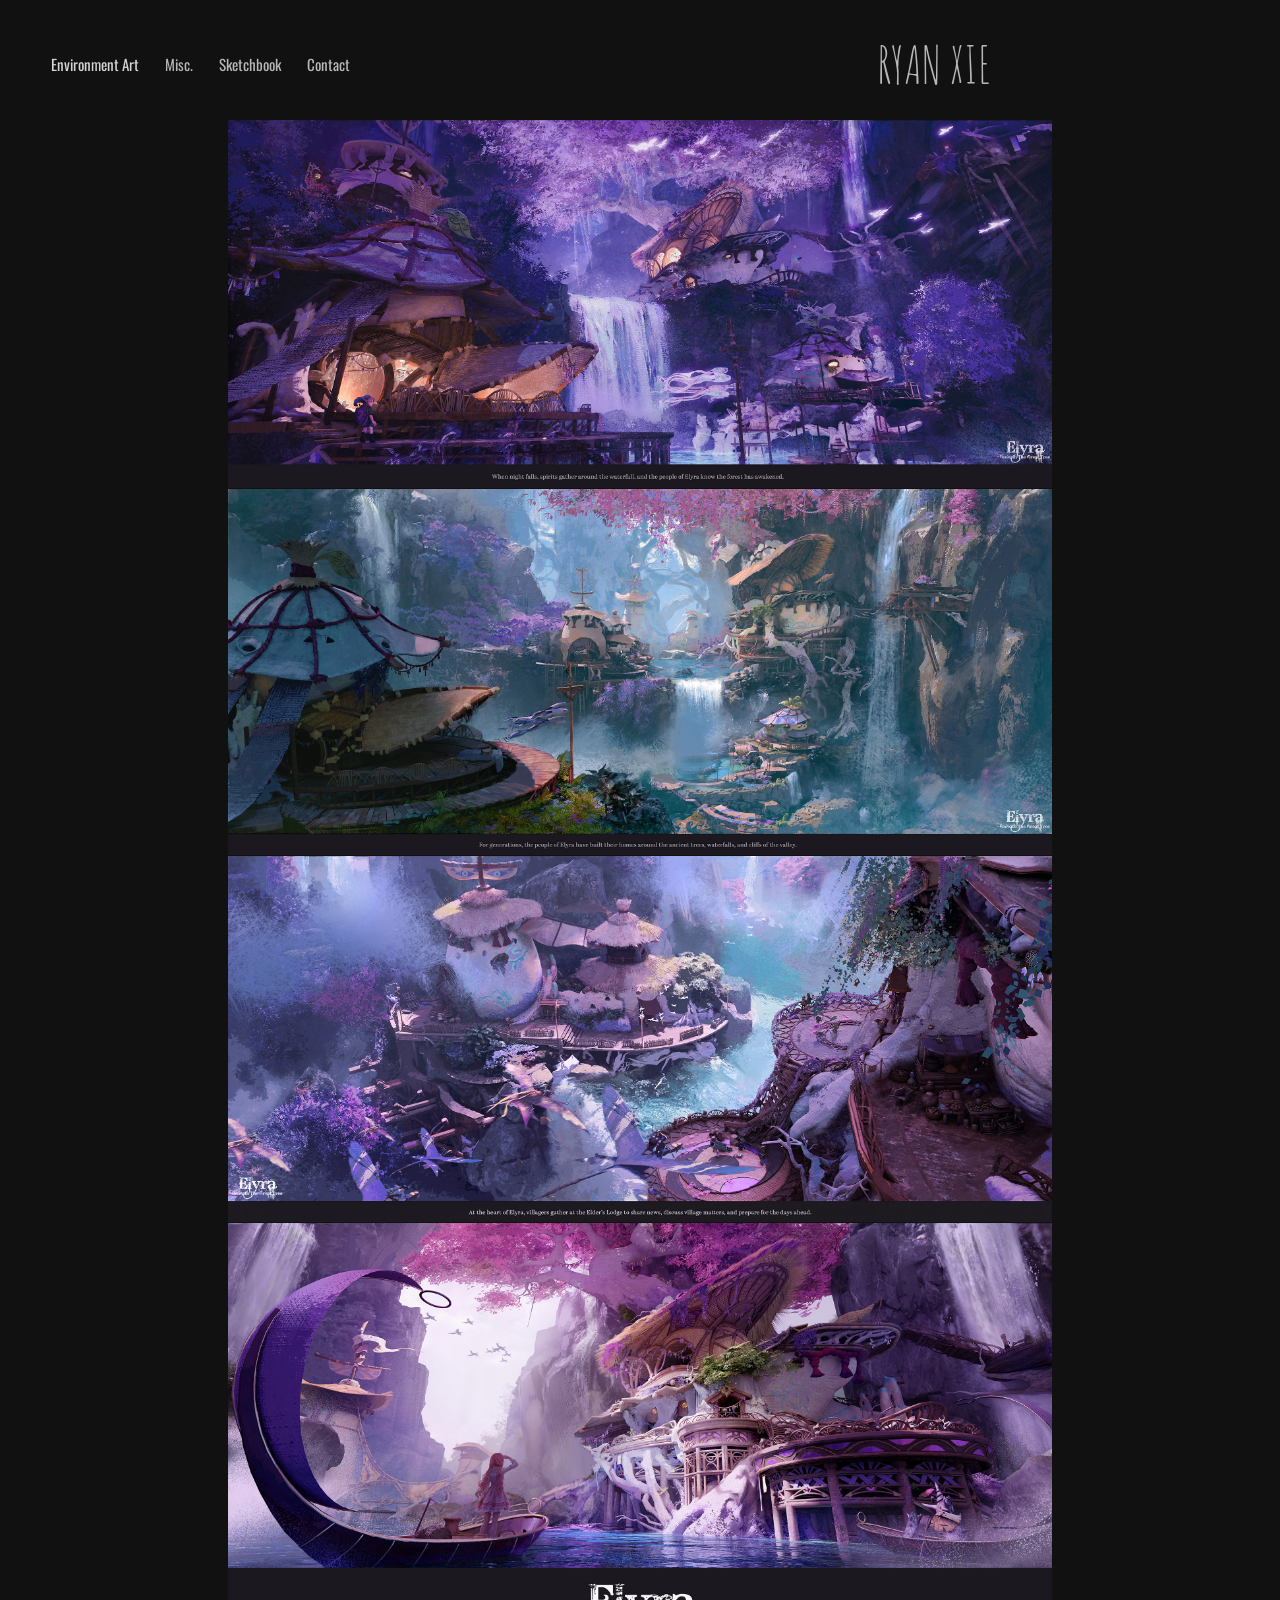
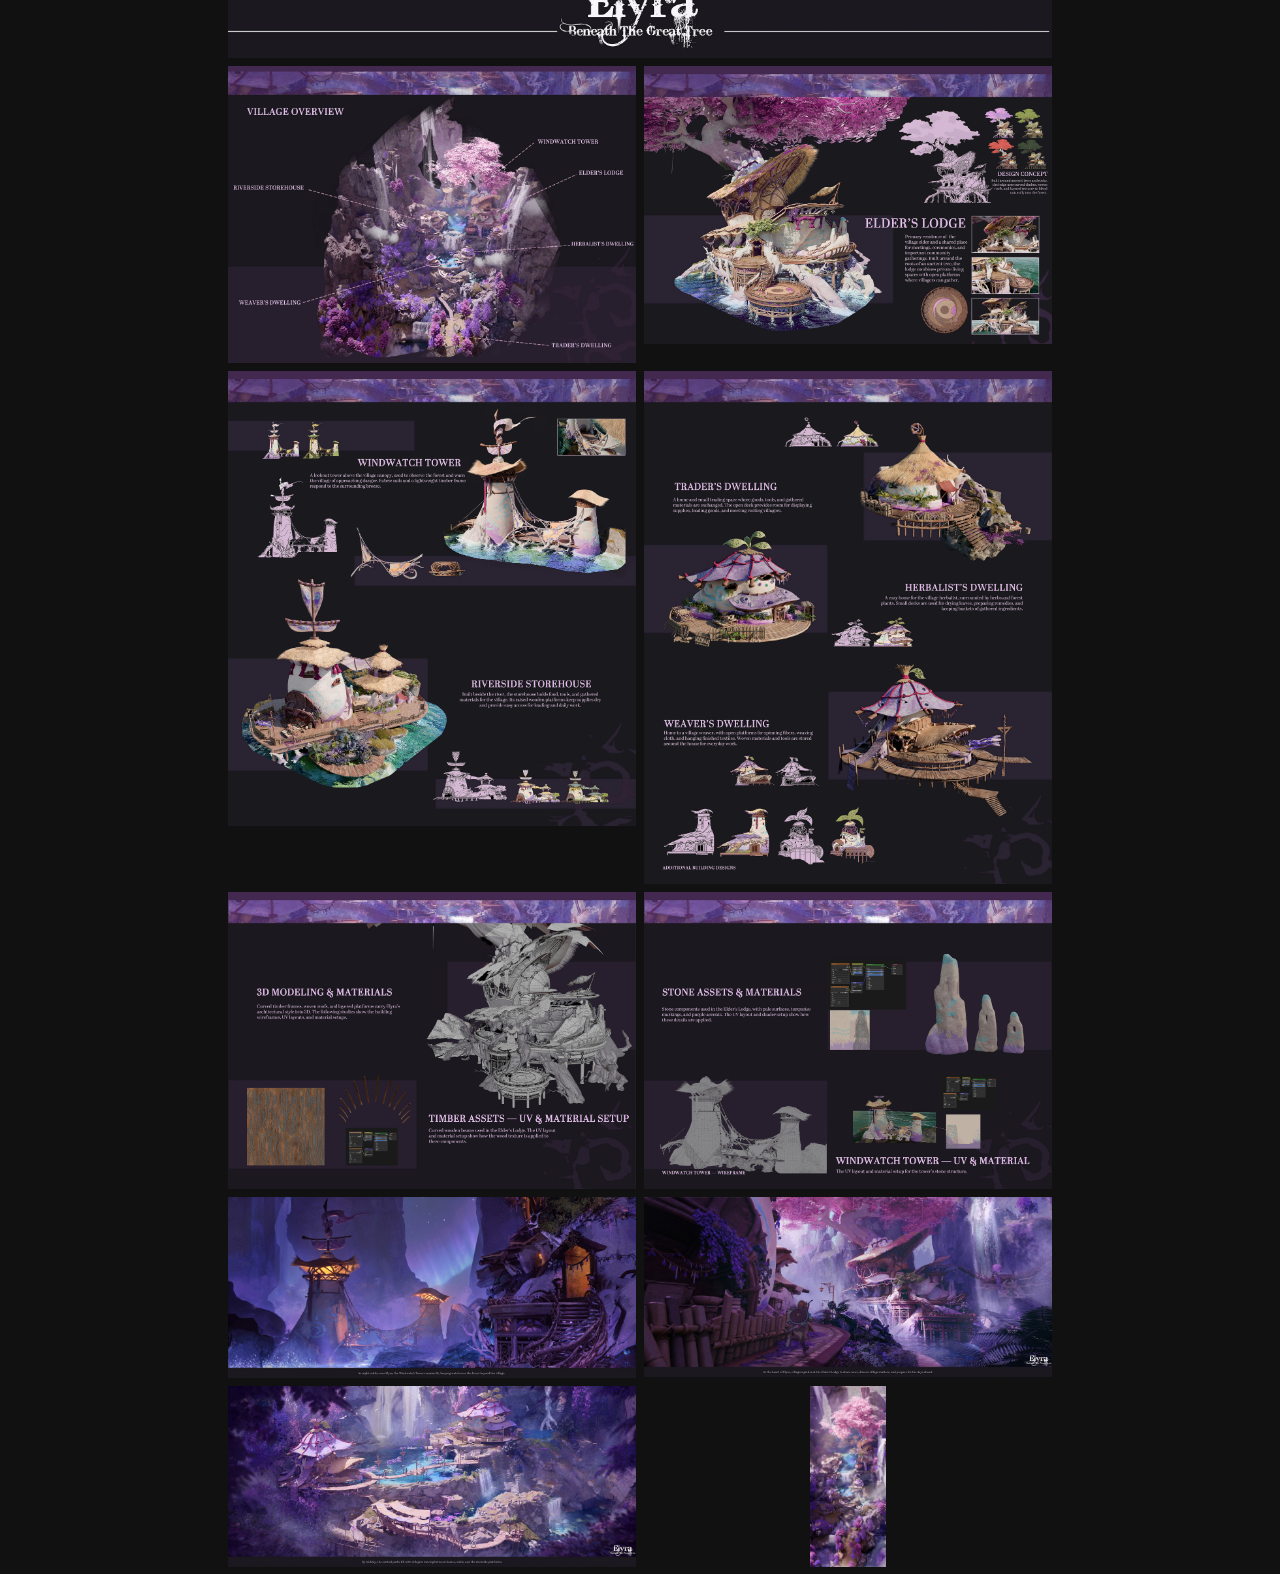
<file: index.html>
<!doctype html>
<html lang="en">
<head>
  <meta charset="utf-8">
  <meta name="viewport" content="width=device-width, initial-scale=1">
  <title>Ryan (Zhuoyan) Xie</title>
  <meta name="description" content="Ryan Xie portfolio: story art, personal projects, graphic design, sketchbook, plein air, collage, 3D and character design.">
  <link rel="canonical" href="https://ryanxieart.com/">
  <link rel="preconnect" href="https://fonts.googleapis.com">
  <link rel="preconnect" href="https://fonts.gstatic.com" crossorigin>
  <link href="https://fonts.googleapis.com/css2?family=Amatic+SC:wght@400&family=Oswald:wght@400;700&display=swap" rel="stylesheet">
  <link rel="stylesheet" href="styles.css?v=18">
  <link rel="stylesheet" href="portfolio-light.css?v=34">
</head>
<body>
  <header class="site-header">
    <nav class="nav" aria-label="Primary navigation">
      <a href="#story-art">Environment Art</a>
      <a href="#graphic-design">Misc.</a>
      <a href="#sketch-book">Sketchbook</a>
      <a href="#contact">Contact</a>
    </nav>

    <a class="logo" href="#story-art">RYAN XIE</a>

    <button class="menu-button" type="button" aria-label="Open navigation" aria-expanded="false">
      <span></span>
      <span></span>
      <span></span>
    </button>
  </header>

  <div class="mobile-panel" aria-hidden="true" inert>
    <nav class="mobile-nav" aria-label="Mobile navigation">
      <a href="#story-art">Environment Art</a>
      <a href="#graphic-design">Misc.</a>
      <a href="#sketch-book">Sketchbook</a>
      <a href="#contact">Contact</a>
    </nav>
  </div>

  <main class="site-content" id="all">
    <section class="project-grid project-grid--featured" aria-label="Portfolio projects"></section>
    <template id="home-gallery">
      <section class="gallery-group" data-gallery="story-art" aria-labelledby="gallery-group-4">
        <h2 id="gallery-group-4">Environment Art</h2>
        <div class="project-grid">
          <a class="project-card" href="assets/home-gallery/4/2.jpg"><img src="assets/home-gallery/4/2.jpg" alt="Environment Art · 2" loading="lazy" width="2500" height="1117"></a>
          <a class="project-card" href="assets/home-gallery/4/3.jpg"><img src="assets/home-gallery/4/3.jpg" alt="Environment Art · 3" loading="lazy" width="2500" height="1110"></a>
          <a class="project-card" href="assets/home-gallery/4/11.jpg"><img src="assets/home-gallery/4/11.jpg" alt="Environment Art · 11" loading="lazy" width="2500" height="1109"></a>
          <a class="project-card" href="assets/home-gallery/4/1.jpg"><img src="assets/home-gallery/4/1.jpg" alt="Environment Art · 1" loading="lazy" width="2500" height="1318"></a>
          <a class="project-card" href="assets/home-gallery/4/4.jpg"><img src="assets/home-gallery/4/4.jpg" alt="Environment Art · 4" loading="lazy" width="2500" height="1820"></a>
          <a class="project-card" href="assets/home-gallery/4/5.jpg"><img src="assets/home-gallery/4/5.jpg" alt="Environment Art · 5" loading="lazy" width="2500" height="1707"></a>
          <a class="project-card" href="assets/home-gallery/4/6.jpg"><img src="assets/home-gallery/4/6.jpg" alt="Environment Art · 6" loading="lazy" width="2500" height="2787"></a>
          <a class="project-card" href="assets/home-gallery/4/7.jpg"><img src="assets/home-gallery/4/7.jpg" alt="Environment Art · 7" loading="lazy" width="2500" height="3144"></a>
          <a class="project-card" href="assets/home-gallery/4/8.jpg"><img src="assets/home-gallery/4/8.jpg" alt="Environment Art · 8" loading="lazy" width="2500" height="1817"></a>
          <a class="project-card" href="assets/home-gallery/4/9.jpg"><img src="assets/home-gallery/4/9.jpg" alt="Environment Art · 9" loading="lazy" width="2500" height="1817"></a>
          <a class="project-card" href="assets/home-gallery/4/10.jpg"><img src="assets/home-gallery/4/10.jpg" alt="Environment Art · 10" loading="lazy" width="2500" height="1109"></a>
          <a class="project-card" href="assets/home-gallery/4/12.jpg"><img src="assets/home-gallery/4/12.jpg" alt="Environment Art · 12" loading="lazy" width="2500" height="1108"></a>
          <a class="project-card" href="assets/home-gallery/4/13.jpg"><img src="assets/home-gallery/4/13.jpg" alt="Environment Art · 13" loading="lazy" width="2500" height="1108"></a>
          <a class="project-card" href="assets/home-gallery/4/ll.webp"><img src="assets/home-gallery/4/ll.webp" alt="Environment Art · ll" loading="lazy" width="2500" height="5977"></a>
        </div>
      </section>
      <section class="gallery-group" data-gallery="graphic-design" aria-labelledby="gallery-group-2">
        <h2 id="gallery-group-2">Misc.</h2>
        <div class="project-grid">
          <a class="project-card" href="assets/home-gallery/2/1.jpg"><img src="assets/home-gallery/2/1.jpg" alt="Misc. · 1" loading="lazy" width="2500" height="1378"></a>
          <a class="project-card" href="assets/home-gallery/2/2.jpg"><img src="assets/home-gallery/2/2.jpg" alt="Misc. · 2" loading="lazy" width="2500" height="1217"></a>
          <a class="project-card" href="assets/home-gallery/2/3.jpg"><img src="assets/home-gallery/2/3.jpg" alt="Misc. · 3" loading="lazy" width="2500" height="1321"></a>
          <a class="project-card" href="assets/home-gallery/2/5.jpg"><img src="assets/home-gallery/2/5.jpg" alt="Misc. · 5" loading="lazy" width="2500" height="1516"></a>
          <a class="project-card" href="assets/home-gallery/2/4.jpg"><img src="assets/home-gallery/2/4.jpg" alt="Misc. · 4" loading="lazy" width="2500" height="1541"></a>
        </div>
      </section>
      <section class="gallery-group" data-gallery="sketch-book" aria-labelledby="gallery-group-3">
        <h2 id="gallery-group-3">Sketchbook</h2>
<div class="sketchbook-layout"><div class="sketchbook-band"><div class="sketchbook-column"><a class="project-card sketchbook-artwork" data-order="1" href="assets/sketchbook/1.jpg"><img src="assets/sketchbook/1.jpg" alt="Sketchbook · 1" width="1423" height="1293"></a>
<a class="project-card sketchbook-artwork" data-order="2" href="assets/sketchbook/2.jpg"><img src="assets/sketchbook/2.jpg" alt="Sketchbook · 2" width="1215" height="1115"></a>
<div class="sketchbook-pair"><a class="project-card sketchbook-artwork" data-order="3" href="assets/sketchbook/3.jpg"><img src="assets/sketchbook/3.jpg" alt="Sketchbook · 3" width="2575" height="2719"></a>
<a class="project-card sketchbook-artwork" data-order="4" href="assets/sketchbook/4.jpg"><img src="assets/sketchbook/4.jpg" alt="Sketchbook · 4" loading="lazy" width="884" height="948"></a></div></div>
<div class="sketchbook-column"><a class="project-card sketchbook-artwork" data-order="5" href="assets/sketchbook/5.jpg"><img src="assets/sketchbook/5.jpg" alt="Sketchbook · 5" loading="lazy" width="1005" height="1389"></a>
<a class="project-card sketchbook-artwork" data-order="6" href="assets/sketchbook/6.jpg"><img src="assets/sketchbook/6.jpg" alt="Sketchbook · 6" loading="lazy" width="1281" height="639"></a></div>
<div class="sketchbook-column"><a class="project-card sketchbook-artwork" data-order="7" href="assets/sketchbook/7.jpg"><img src="assets/sketchbook/7.jpg" alt="Sketchbook · 7" loading="lazy" width="1065" height="737"></a>
<a class="project-card sketchbook-artwork" data-order="8" href="assets/sketchbook/8.jpg"><img src="assets/sketchbook/8.jpg" alt="Sketchbook · 8" loading="lazy" width="1065" height="745"></a>
<a class="project-card sketchbook-artwork" data-order="9" href="assets/sketchbook/9.jpg"><img src="assets/sketchbook/9.jpg" alt="Sketchbook · 9" loading="lazy" width="1066" height="1075"></a></div></div><div class="sketchbook-band"><div class="sketchbook-column"><a class="project-card sketchbook-artwork" data-order="12" href="assets/sketchbook/12.jpg"><img src="assets/sketchbook/12.jpg" alt="Sketchbook · 12" loading="lazy" width="1540" height="1280"></a>
<a class="project-card sketchbook-artwork" data-order="13" href="assets/sketchbook/13.jpg"><img src="assets/sketchbook/13.jpg" alt="Sketchbook · 13" loading="lazy" width="3840" height="2160"></a></div>
<div class="sketchbook-column"><a class="project-card sketchbook-artwork" data-order="10" href="assets/sketchbook/10.png"><img src="assets/sketchbook/10.png" alt="Sketchbook · 10" loading="lazy" width="1540" height="1280"></a>
</div>
<div class="sketchbook-column"><a class="project-card sketchbook-artwork" data-order="11" href="assets/sketchbook/11.jpg"><img src="assets/sketchbook/11.jpg" alt="Sketchbook · 11" loading="lazy" width="2316" height="1280"></a>
</div></div></div>
      </section>
    </template>


    <section class="contact-page" id="contact-page" aria-label="Contact" hidden>
      <div class="contact-layout">
        <div class="contact-profile">
          <div class="contact-portrait-crop"><img class="contact-portrait" src="assets/contact/hd.jpg" alt="Ryan (Zhuoyan) Xie" width="1172" height="1537"></div>
          <a class="resume-link" href="assets/contact/Resume.pdf?v=2" target="_blank" rel="noopener">Resume</a>
        </div>
        <div class="contact-copy">
          <h2>Ryan (Zhuoyan) Xie</h2>
          <p class="contact-role">Environment Concept Artist · Visual Development Artist · Illustrator</p>
          <p>Ryan is an artist based in Pasadena, California. He graduated from ArtCenter College of Design with a BFA in Illustration, specializing in Entertainment Arts.</p>
          <p>He enjoys creating places that feel like they have a story to tell, using color, lighting, and design to bring them to life.</p>
          <div class="contact-emails">
            <a href="mailto:ryanxzy318@163.com">ryanxzy318@163.com</a>
            <a href="mailto:ryanxzy318@gmail.com">ryanxzy318@gmail.com</a>
          </div>
        </div>
      </div>
    </section>

  </main>

  <dialog class="artwork-viewer" aria-label="查看作品大图">
    <button class="artwork-viewer-close" type="button" aria-label="关闭大图" autofocus>×</button>
    <img class="artwork-viewer-image" alt="">
  </dialog>

  <script src="script.js?v=26"></script>
</body>
</html>
</file>
<file: styles.css>
* {
  box-sizing: border-box;
}

html {
  scroll-behavior: smooth;
}

body {
  margin: 0;
  background: #000;
  color: #f5f5f5;
  font-family: 'Oswald', Arial, sans-serif;
  font-size: var(--body-size, 14px);
  line-height: 1.4;
  letter-spacing: 0;
}

body.lightbox-open {
  overflow: hidden;
}

a {
  color: inherit;
  text-decoration: none;
}

button {
  font: inherit;
}

button {
  min-height: 38px;
  padding: 0 16px;
  border: 1px solid #f5f5f5;
  background: #f5f5f5;
  color: #000;
  cursor: pointer;
}

button:hover {
  background: #dcdcdc;
}

.site-header {
  position: relative;
  display: grid;
  grid-template-columns: minmax(0, 1fr) minmax(260px, 1fr);
  align-items: center;
  min-height: 160px;
  padding: 50px 4vw 42px;
}

.nav {
  display: flex;
  align-items: center;
  gap: 26px;
  min-width: 0;
}

.nav a,
.mobile-nav a {
  font-family: 'Oswald', Arial, sans-serif;
  font-size: 15px;
  font-weight: 400;
  text-transform: uppercase;
  white-space: nowrap;
  opacity: 0.42;
  transition: opacity 160ms ease;
}

.nav a:hover,
.nav a.active,
.mobile-nav a:hover,
.mobile-nav a.active {
  opacity: 1;
}

.logo {
  justify-self: center;
  display: inline-block;
  font-family: 'Amatic SC', cursive;
  font-size: calc(var(--logo-size, 34px) * 1.5);
  font-weight: 400;
  line-height: 1;
  text-transform: uppercase;
  white-space: nowrap;
}

.menu-button {
  display: none;
  justify-self: end;
  width: 42px;
  height: 42px;
  padding: 10px;
  border: 0;
  background: transparent;
}

.menu-button:hover {
  background: transparent;
}

.menu-button span {
  display: block;
  width: 22px;
  height: 2px;
  margin: 5px 0;
  background: #f5f5f5;
}

.mobile-panel {
  display: none;
}

.site-content {
  width: calc(100% - 8vw);
  max-width: 1164px;
  margin: 0 auto;
}

.project-grid {
  display: grid;
  grid-template-columns: repeat(2, minmax(0, 1fr));
  gap: 5px;
}

.project-card {
  position: relative;
  display: block;
  aspect-ratio: 1.778 / 1;
  overflow: hidden;
  background: #111;
}

.project-card[hidden] {
  display: none;
}

.project-card img {
  display: block;
  width: 100%;
  height: 100%;
  object-fit: cover;
  image-rendering: auto;
}

@media (max-width: 1020px) {
  .site-header {
    grid-template-columns: 1fr auto;
    min-height: 116px;
    padding: 35px 28px;
  }

  .nav {
    display: none;
  }

  .logo {
    justify-self: start;
    font-size: 42px;
  }

  .menu-button {
    display: block;
  }

  .mobile-panel {
    display: block;
    max-height: 0;
    overflow: hidden;
    border-top: 1px solid transparent;
    transition: max-height 220ms ease;
  }

  body.menu-open .mobile-panel {
    max-height: 360px;
    border-top-color: #222;
  }

  .mobile-nav {
    display: grid;
    gap: 18px;
    padding: 22px 28px 30px;
  }

  .site-content {
    width: calc(100% - 56px);
  }
}

@media (max-width: 700px) {
  .site-header {
    min-height: 98px;
    padding: 28px 20px;
  }

  .logo {
    font-size: 36px;
  }

  .site-content {
    width: calc(100% - 40px);
  }

  .project-grid {
    grid-template-columns: 1fr;
    gap: 5px;
  }
}

body {
  background: #000;
  color: #f5f5f5;
}

button {
  border-color: #f5f5f5;
  background: #f5f5f5;
  color: #000;
}

button:hover {
  background: #dcdcdc;
}

.menu-button span {
  background: #f5f5f5;
}

.project-card {
  background: #000;
}

.nav a,
.mobile-nav a {
  opacity: 0.55;
}

.nav a:hover,
.nav a.active,
.mobile-nav a:hover,
.mobile-nav a.active {
  color: #fff;
  opacity: 1;
}

body.menu-open .mobile-panel {
  border-top-color: #222;
}
</file>
<file: portfolio-light.css>
body {
  background: #fff;
  color: #171717;
  font-family: system-ui, sans-serif;
}

.nav a,
.mobile-nav a {
  text-transform: none;
  color: #535353;
  opacity: 1;
}

.nav a:hover,
.nav a.active,
.mobile-nav a:hover,
.mobile-nav a.active {
  color: #171717;
}

.menu-button span {
  background: #171717;
}

body.menu-open .mobile-panel {
  border-top-color: #e6e6e6;
}

.project-grid {
  grid-template-columns: repeat(3, minmax(0, 1fr));
  gap: 28px 18px;
}

.project-card {
  aspect-ratio: auto;
  background: transparent;
}

.project-card img {
  height: auto;
  aspect-ratio: 4 / 3;
  background: #f3f3f3;
}

a:focus-visible {
  outline: 2px solid currentColor;
  outline-offset: 3px;
}

button {
  border-color: #aaa;
  background: #fff;
  color: #171717;
}

button:hover {
  background: #eee;
}

@media (max-width: 880px) {
  .project-grid {
    grid-template-columns: repeat(2, minmax(0, 1fr));
  }
}

@media (max-width: 540px) {
  .project-grid {
    grid-template-columns: 1fr;
  }
}

.site-content:has(.project-grid--featured:not([hidden])) {
  width: calc(100% - 8vw);
  max-width: none;
}

.project-grid--featured {
  grid-template-columns: minmax(0, 1fr);
  gap: clamp(32px, 5vw, 72px);
}

.gallery-group h2 {
  margin: 0 0 14px;
  font-size: clamp(17px, 2vw, 24px);
  font-weight: 600;
}

.gallery-group .project-grid {
  gap: clamp(8px, 1vw, 20px);
}

.gallery-group .project-card img {
  aspect-ratio: 3 / 2;
  object-fit: contain;
  background: #fff;
}

.gallery-group .project-card:hover img {
  opacity: 0.9;
}

.gallery-group[data-gallery="story-art"]:only-child {
  width: min(70%, 2500px);
  margin-inline: auto;
}

.gallery-group[data-gallery="story-art"]:only-child .project-grid {
  grid-template-columns: repeat(2, minmax(0, 1fr));
  gap: 8px;
}

.gallery-group[data-gallery="story-art"]:only-child .project-card:nth-child(-n + 4) {
  grid-column: 1 / -1;
}

.gallery-group[data-gallery="story-art"]:only-child img {
  aspect-ratio: auto;
}

@media (max-width: 700px) {
  .gallery-group[data-gallery="story-art"]:only-child {
    width: 100%;
  }
}

@media (max-width: 700px) {
  .gallery-group[data-gallery="story-art"]:only-child .project-grid {
    grid-template-columns: minmax(0, 1fr);
  }
}

body {
  background: #111111;
  color: #b8b8b8;
}

.nav a,
.mobile-nav a {
  color: #b8b8b8;
}

.nav a:hover,
.nav a.active,
.mobile-nav a:hover,
.mobile-nav a.active {
  color: #d6d6d6;
}

.menu-button span {
  background: #b8b8b8;
}

.menu-open .mobile-panel {
  border-top-color: #333333;
}

.gallery-group .project-card img {
  background: #111111;
}

.gallery-group > h2 {
  display: none;
}

.site-header {
  min-height: 120px;
  padding-top: 30px;
  padding-bottom: 22px;
}

@media (max-width: 1020px) {
  .site-header {
    min-height: 92px;
    padding: 22px 28px;
  }
}

@media (max-width: 700px) {
  .site-header {
    min-height: 78px;
    padding: 18px 20px;
  }
}

.gallery-group[data-gallery="graphic-design"]:only-child {
  width: min(70%, 2500px);
  margin-inline: auto;
}

.gallery-group[data-gallery="graphic-design"]:only-child .project-grid {
  grid-template-columns: minmax(0, 1fr);
  gap: 0;
}

.gallery-group[data-gallery="graphic-design"]:only-child img {
  aspect-ratio: auto;
}

@media (max-width: 700px) {
  .gallery-group[data-gallery="graphic-design"]:only-child {
    width: 100%;
  }
}

.sketchbook-layout {
  display: grid;
  gap: 4px;
}

.sketchbook-band {
  display: grid;
  grid-template-columns: 0.309fr 0.387fr 0.304fr;
  align-items: start;
  gap: 12px;
}

.sketchbook-column {
  display: grid;
  gap: 4px;
  min-width: 0;
}

.sketchbook-pair {
  display: grid;
  grid-template-columns: 1fr 1fr;
  gap: 4px;
}

.sketchbook-layout .sketchbook-artwork img {
  width: 100%;
  height: auto;
  aspect-ratio: auto;
}

@media (max-width: 540px) {
  .sketchbook-band {
    grid-template-columns: minmax(0, 1fr);
    gap: 4px;
  }
}

.gallery-group[data-gallery="story-art"]:only-child .project-grid {
  row-gap: 1px;
}

.gallery-group[data-gallery="story-art"]:only-child .project-card:nth-child(n + 4) {
  margin-bottom: 7px;
}

.gallery-group[data-gallery="story-art"]:only-child .project-card:last-child {
  margin-bottom: 0;
}

.artwork-viewer {
  position: fixed;
  inset: 0;
  width: 100%;
  height: 100%;
  height: 100dvh;
  max-width: none;
  max-height: none;
  margin: 0;
  padding: 88px 24px 24px;
  border: 0;
  background: #111111;
  color: #b8b8b8;
}

.artwork-viewer[open] {
  display: flex;
  justify-content: center;
  align-items: center;
}

.artwork-viewer::backdrop {
  background: #111111;
}

.artwork-viewer-image {
  display: block;
  max-width: 100%;
  max-height: 100%;
  width: auto;
  height: auto;
  object-fit: contain;
}

.artwork-viewer-close {
  position: absolute;
  top: 16px;
  right: max(24px, calc((100vw - 1400px) / 2));
  width: 60px;
  height: 60px;
  padding: 0;
  border: 0;
  border-radius: 4px;
  background: rgb(255 255 255 / 5%);
  color: #b8b8b8;
  font: 44px/1 system-ui, sans-serif;
}

.artwork-viewer-close:hover {
  background: rgb(255 255 255 / 5%);
  color: #dddddd;
}

.artwork-viewer-close:focus-visible {
  outline: 2px solid #b8b8b8;
  outline-offset: 2px;
}

html:has(.artwork-viewer[open]) {
  scrollbar-gutter: stable;
}

.project-grid[hidden],
.contact-page[hidden] {
  display: none;
}

.contact-page {
  max-width: 1080px;
  margin: 10px auto 64px;
}

.contact-layout {
  display: grid;
  grid-template-columns: minmax(0, 300px) minmax(0, 1fr);
  gap: clamp(24px, 5vw, 64px);
}

.contact-portrait {
  display: block;
  width: 100%;
  height: auto;
}

.resume-link {
  display: inline-block;
  padding: 12px 20px;
  margin-top: 24px;
  border: 1px solid #555;
  border-radius: 4px;
}

.contact-copy {
  font: 16px/1.7 system-ui, sans-serif;
}

.contact-copy h2 {
  color: #dddddd;
  font-size: 26px;
  margin: 0 0 8px;
}

.contact-copy p {
  max-width: 58ch;
}

.contact-role {
  margin-top: 0;
}

.resume-link:hover {
  background: #333333;
}

@media (max-width: 700px) {
  .contact-layout {
    grid-template-columns: minmax(0, 1fr);
  }

  .contact-profile {
    max-width: 300px;
  }
}

.contact-portrait-crop {
  overflow: hidden;
}

.contact-portrait-crop .contact-portrait {
  transform: scale(1.041666667);
  transform-origin: center;
}

.contact-emails {
  display: grid;
  gap: 8px;
  margin: 4px 0 28px;
}

.contact-emails a {
  display: flex;
  align-items: center;
  gap: 8px;
  width: fit-content;
  text-decoration: underline;
  text-underline-offset: 4px;
}

.gallery-group[data-gallery="story-art"] .project-card[href$="/ll.webp"] img {
  aspect-ratio: 2500 / 1108;
  object-fit: contain;
}

@media (max-width: 700px) {
  .gallery-group[data-gallery="story-art"] .project-card[href$="/ll.webp"] {
    width: 100%;
  }
}
</file>
